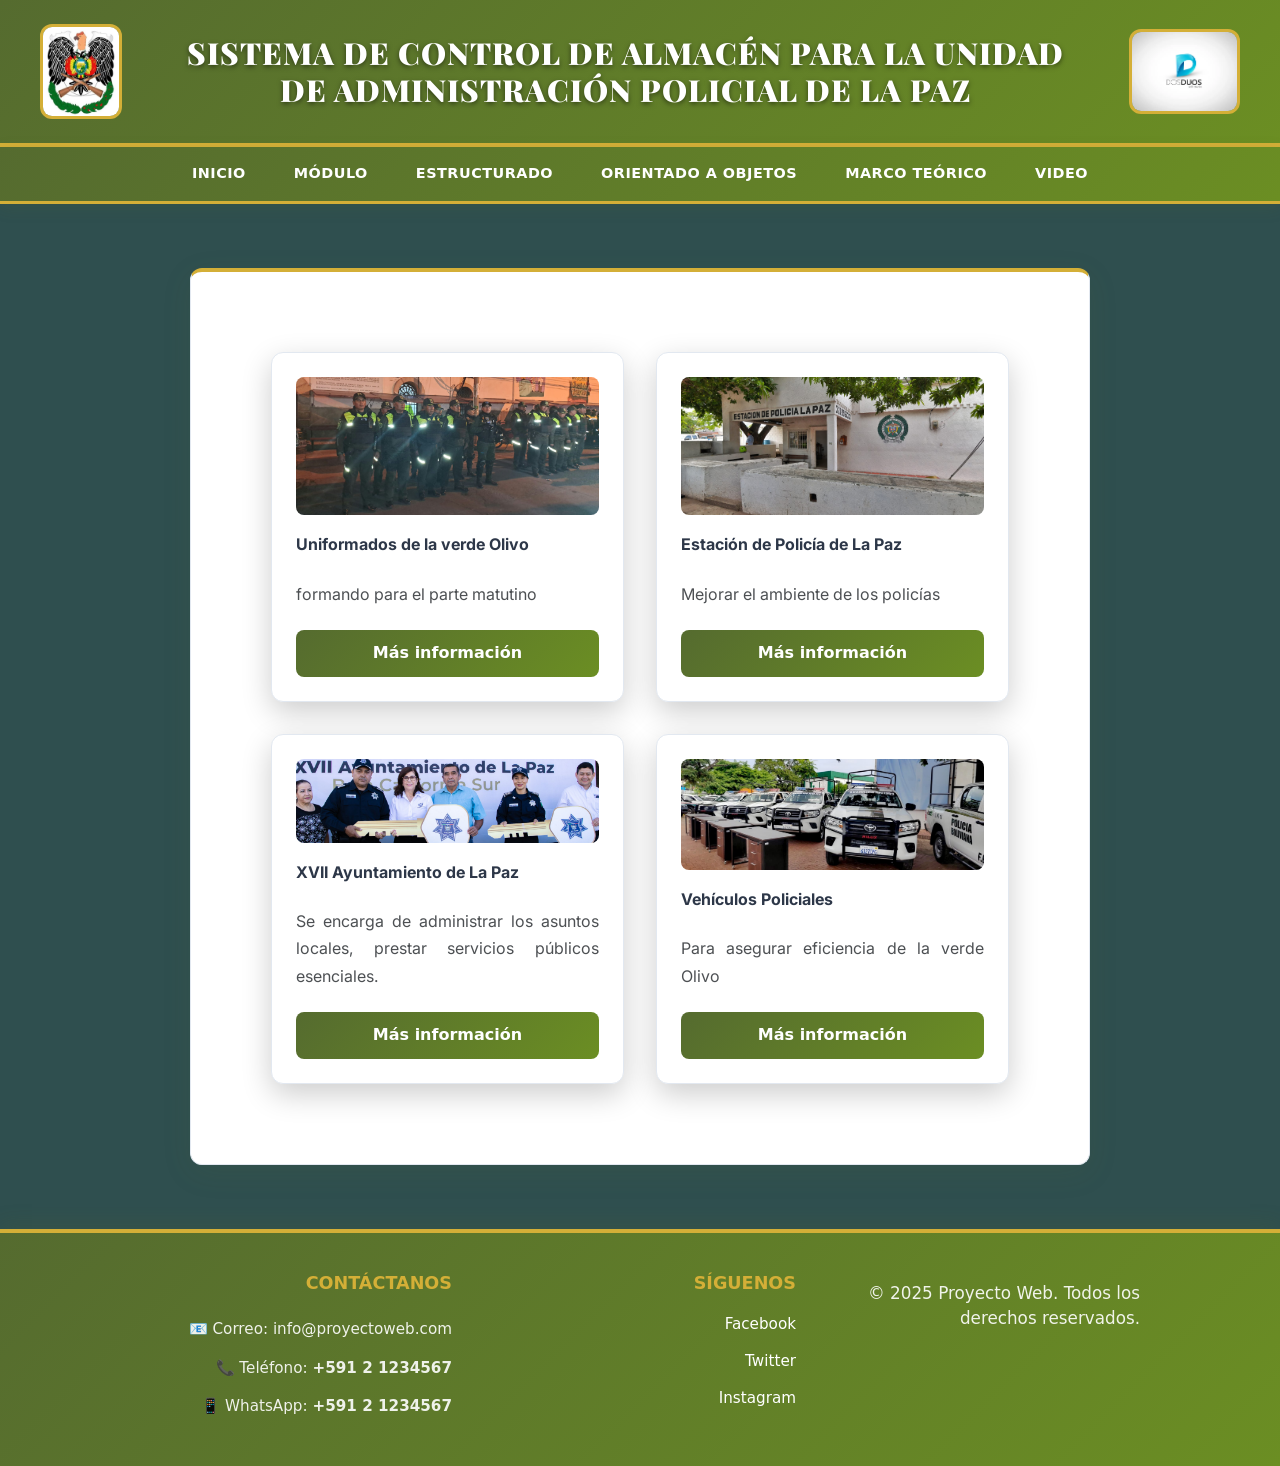
<file: index.html>
<!DOCTYPE html>
<html lang="es">
<head>
  <meta charset="UTF-8">
  <title>Proyecto Web</title>
  <link rel="stylesheet" href="style.css">
  <link href="https://cdn.jsdelivr.net/npm/bootstrap@5.3.2/dist/css/bootstrap.min.css" rel="stylesheet">
  <script src="https://cdn.jsdelivr.net/npm/bootstrap@5.3.2/dist/js/bootstrap.bundle.min.js"></script>
  <style>
    /* 🔸 Fondo oscuro al ampliar el logo */
    .overlay {
      position: fixed;
      top: 0;
      left: 0;
      width: 100%;
      height: 100%;
      background: rgba(0, 0, 0, 0.7);
      display: flex;
      justify-content: center;
      align-items: center;
      z-index: 9999;
      visibility: hidden;
      opacity: 0;
      transition: opacity 0.3s ease, visibility 0.3s ease;
    }

    .overlay.active {
      visibility: visible;
      opacity: 1;
    }

    .overlay img {
      max-width: 60%;
      max-height: 80%;
      border-radius: 15px;
      box-shadow: 0 0 20px rgba(255, 255, 255, 0.8);
      transition: transform 0.3s ease;
    }

    .overlay img:hover {
      transform: scale(1.05);
    }

    .close-btn {
      position: absolute;
      top: 20px;
      right: 40px;
      font-size: 2rem;
      color: white;
      cursor: pointer;
    }
    /* NUEVO ESTILO: Reducir el tamaño ampliado del logo de la empresa */
#empresaLogoOverlay img {
    max-width: 40%; /* Reducido al 40% del ancho de la pantalla (antes 60%) */
}

/* Opcional: Si quieres que el logo de la policía sea un poco más grande */
#logoOverlay img {
    max-width: 70%; /* Le damos un poco más de tamaño al principal (opcional) */
}
  </style>
</head>
<body>
<div id="diagram-overlay"></div>
  <!--header -->
<header class="header">
    <div class="header-content-wrapper">
        <img src="img/logo.jpg" alt="Logo Policía" class="logo policia-logo" id="logo">
        
        <h1 class="titulo">SISTEMA DE CONTROL DE ALMACÉN PARA LA UNIDAD DE ADMINISTRACIÓN POLICIAL DE LA PAZ</h1>
        
        <img src="img/ejemplo.webp" alt="Logo Empresa de Software" class="logo empresa-logo" id="empresaLogo">
    </div>
</header>

  <!-- 🔹 Contenedor para mostrar logo ampliado -->
  <div class="overlay" id="logoOverlay">
    <span class="close-btn" id="closeOverlay">&times;</span>
    <img src="img/logo.jpg" alt="Logo ampliado">
  </div>
  <div class="overlay" id="empresaLogoOverlay">
    <span class="close-btn" id="closeEmpresaOverlay">&times;</span>
    <img src="img/ejemplo.webp" alt="Logo de la Empresa ampliado">
  </div>
  <!--menú principal -->
  <nav class="menu">
    <ul>
      <li class="item" data-content="inicio">Inicio</li>
      <li class="item" data-content="modulo">Módulo</li>
      <li class="item">
        Estructurado
        <ul class="submenu">
          <li class="subitem" data-content="ambiental">Módulo ambiental</li>
          <li class="subitem" data-content="comportamiento">Módulo comportamiento</li>
        </ul>
      </li>
      <li class="item" data-content="oop">Orientado a objetos</li>
      <li class="item" data-content="teorico">Marco Teórico</li>
      <li class="item" data-content="video">Video</li>
    </ul>
  </nav>

  <!-- area central -->
  <div id="contenido-central">
    <div id="inicio" class="panel">
      <div class="card-container">
        <div class="card-item">
          <div class="card-img">
            <div class="pastel1"></div>
          </div>
          <div class="card-info">
            <p class="text-title">Uniformados de la verde Olivo</p>
            <p class="text-body">formando para el parte matutino</p>
            <button class="card-button" onclick="window.location.href='https://abi.bo/index.php/seguridad2/26530-el-gobierno-alista-una-redistribucion-de-los-policias-en-los-diferentes-municipios-sobre-la-base-de-un-estudio-matematico-de-analisis'">Más información</button>
          </div>
        </div>
        
        <div class="card-item">
          <div class="card-img">
            <div class="pastel2"></div>
          </div>
          <div class="card-info">
            <p class="text-title">Estación de Policía de La Paz</p>
            <p class="text-body">Mejorar el ambiente de los policías</p>
            <button class="card-button" onclick="window.location.href='https://portada.com.co/estacion-de-policia-de-la-paz-sera-remodelada/'">Más información</button>
          </div>
        </div>
        
        <div class="card-item">
          <div class="card-img">
            <div class="pastel3"></div>
          </div>
          <div class="card-info">
            <p class="text-title">XVII Ayuntamiento de La Paz</p>
            <p class="text-body">Se encarga de administrar los asuntos locales, prestar servicios públicos esenciales.</p>
            <button class="card-button" onclick="window.location.href='https://www.lapaz.gob.mx/'">Más información</button>
          </div>
        </div>
        
        <div class="card-item">
          <div class="card-img">
            <div class="pastel4"></div>
          </div>
          <div class="card-info">
            <p class="text-title">Vehículos Policiales</p>
            <p class="text-body">Para asegurar eficiencia de la verde Olivo</p>
            <button class="card-button" onclick="window.location.href='https://www.eldiario.net/portal/2023/12/24/gobernacion-entrega-camionetas-y-mobiliario-a-la-policia-boliviana/'">Más información</button>
          </div>
        </div>
      </div>
    </div>

    <div id="modulo" class="panel">
      <h2 class="text-center my-3">Módulo Principal</h2>
      <p>
        El módulo principal del sistema de control de almacén fue diseñado para gestionar de manera 
        eficiente los materiales de escritorio y limpieza de la Unidad de Administración Policial de La Paz. 
        Este módulo centraliza los procesos de ingreso, salida y distribución de materiales a las siete 
        unidades policiales dependientes, garantizando transparencia, control presupuestario y trazabilidad.
      </p>
      <p>
        Su implementación permite reducir errores humanos, eliminar la duplicidad de registros y 
        facilitar reportes automáticos sobre inventario y consumo. Además, el sistema ofrece distintos 
        niveles de acceso (administrador, jefe de almacén y usuario), asegurando un manejo ordenado y seguro.
      </p>
      <div class="text-center my-3">
        <img src="img/modulo.png" class="img-fluid rounded shadow" style="max-width:600px;">
      </div>
    </div>

    <div id="teorico" class="panel">
      <h2 class="text-center my-3">Marco Teórico del Proyecto</h2>
      <p>
        El sistema surge ante la necesidad de modernizar la gestión manual de materiales dentro de la Unidad de 
        Administración Policial de La Paz. La falta de registros digitales ocasionaba pérdidas, retrasos y 
        dificultades en el control presupuestario.
      </p>
      <p>
        El proyecto tiene como objetivo general desarrollar un sistema informático que permita administrar 
        los materiales de escritorio y limpieza de manera automatizada. El enfoque de investigación fue mixto, 
        utilizando observación, entrevistas, encuestas y análisis de datos presupuestarios.
      </p>
      <p>
        Entre los principales resultados esperados están la optimización de recursos, una distribución más 
        equitativa, generación de reportes automáticos y la mejora de la transparencia institucional. 
        El sistema se implementará inicialmente en la Unidad Central con posibilidad de expansión a otras regiones policiales.
      </p>
    </div>

    <div id="ambiental" class="panel">
      <h2 class="text-center my-3">Módulo Ambiental</h2>
      <p>
        Este módulo busca fomentar prácticas sostenibles dentro de la gestión del almacén policial, promoviendo 
        el uso responsable de materiales y la reducción de desperdicios. Se propone integrar indicadores de 
        impacto ambiental y mecanismos de reutilización de insumos cuando sea posible.
      </p>
      <div class="text-center my-3">
        <img src="img/M_Ambiental.png" class="diagram-image" class="img-fluid rounded shadow" style="max-width:600px;" alt="Imagen del módulo ambiental">
      </div>
    </div>

    <div id="comportamiento" class="panel">
      <h2 class="text-center my-3">Módulo de Comportamiento</h2>
      <p>
        Este módulo analiza el comportamiento de los usuarios del sistema y el personal encargado del almacén. 
        Busca mejorar la eficiencia mediante la capacitación y la motivación del personal, incentivando el uso 
        adecuado del sistema informático y el cumplimiento de los procedimientos establecidos.
      </p>
      <div class="text-center my-3">
        <img src="img/M_Comportamiento.png" class="diagram-image" class="img-fluid rounded shadow" style="max-width:600px;" alt="Imagen del módulo comportamiento">
      </div>
    </div>

    <div id="oop" class="panel">
      <h2 class="text-center my-3">Orientado a Objetos</h2>
      <p>
        La orientación a objetos se aplica en el desarrollo del sistema para estructurar el código en clases, 
        métodos y objetos que representan las entidades del almacén, como materiales, usuarios y reportes. 
        Este enfoque facilita la mantenibilidad, la reutilización del código y la escalabilidad del sistema.
      </p>
      <div class="text-center my-3">
        <img src="img/M_Objetos.png" class="diagram-image" class="img-fluid rounded shadow" style="max-width:600px;" alt="Imagen orientada a objetos">
      </div>
    </div>

    <div id="video" class="panel">
      <h2 class="text-center my-3">Video del Proyecto</h2>
      <div class="text-center">
        <p>Aquí se insertará el video explicativo del proyecto</p>
      </div>
    </div>
  </div>

 <footer>
    <div class="footer-content">
        <div class="contacto-info">
            <h4 class="contacto-titulo">Contáctanos</h4>
            <p>📧 Correo: <a href="mailto:info@proyectoweb.com">info@proyectoweb.com</a></p>
            <p>📞 Teléfono: <a href="tel:+59121234567" class="footer-link-action">+591 2 1234567</a></p>
          <p>📱 WhatsApp: <a href="https://wa.me/59121234567" target="_blank" class="footer-link-action">+591 2 1234567</a></p>
          </div>
        <div class="social-links">
            <h4 class="contacto-titulo">Síguenos</h4>
            <a href="URL_DE_TU_FACEBOOK" target="_blank" class="social-icon">Facebook</a>
            <a href="URL_DE_TU_TWITTER" target="_blank" class="social-icon">Twitter</a>
            <a href="URL_DE_TU_INSTAGRAM" target="_blank" class="social-icon">Instagram</a>
        </div>
        <div class="copyright-info">
            <p class="derechos">&copy; 2025 Proyecto Web. Todos los derechos reservados.</p>
        </div>
    </div>
</footer>

  <script>
document.addEventListener('DOMContentLoaded', function() {
  const items = document.querySelectorAll('.menu .item[data-content]');
  const subitems = document.querySelectorAll('.submenu .subitem');
  const panels = document.querySelectorAll('.panel');

  function inicializarPaneles() {
    panels.forEach(panel => {
      panel.style.display = 'none';
      panel.classList.remove('active');
    });
    const inicioPanel = document.getElementById('inicio');
    if (inicioPanel) {
      inicioPanel.style.display = 'block';
      inicioPanel.classList.add('active');
    }
  }

  function mostrarContenido(id) {
    panels.forEach(panel => {
      panel.style.display = 'none';
      panel.classList.remove('active');
    });
    const target = document.getElementById(id);
    if (target) {
      target.style.display = 'block';
      target.classList.add('active');
    }
  }

  inicializarPaneles();

  items.forEach(item => {
    item.addEventListener('click', (e) => {
      e.stopPropagation();
      const targetId = item.getAttribute('data-content');
      if (targetId) mostrarContenido(targetId);
    });
  });

  subitems.forEach(subitem => {
    subitem.addEventListener('click', (e) => {
      e.stopPropagation();
      const targetId = subitem.getAttribute('data-content');
      if (targetId) mostrarContenido(targetId);
    });
  });

  document.querySelectorAll('.menu .item').forEach(item => {
    item.addEventListener('mouseenter', function() {
      const submenu = this.querySelector('.submenu');
      if (submenu) {
        submenu.style.opacity = '1';
        submenu.style.visibility = 'visible';
      }
    });
    
    item.addEventListener('mouseleave', function() {
      const submenu = this.querySelector('.submenu');
      if (submenu) {
        submenu.style.opacity = '0';
        submenu.style.visibility = 'hidden';
      }
    });
  });

// 🔹 Evento para ampliar el logo de la Policía (policiaLogo)
  const policiaLogo = document.getElementById('logo'); // Logo principal
  const policiaOverlay = document.getElementById('logoOverlay');
  const closePoliciaBtn = document.getElementById('closeOverlay');

  policiaLogo.addEventListener('click', () => {
    policiaOverlay.classList.add('active');
  });

  closePoliciaBtn.addEventListener('click', () => {
    policiaOverlay.classList.remove('active');
  });

  policiaOverlay.addEventListener('click', (e) => {
    if (e.target === policiaOverlay) policiaOverlay.classList.remove('active');
  });

  // 🔹 NUEVOS Eventos para ampliar el logo de la Empresa (empresaLogo)
  const empresaLogo = document.getElementById('empresaLogo'); // Nuevo ID para el logo de la empresa
  const empresaOverlay = document.getElementById('empresaLogoOverlay');
  const closeEmpresaBtn = document.getElementById('closeEmpresaOverlay');

  // Asegura que los elementos existan antes de añadir el listener
  if (empresaLogo && empresaOverlay) { 
    empresaLogo.addEventListener('click', () => {
      empresaOverlay.classList.add('active');
    });

    closeEmpresaBtn.addEventListener('click', () => {
      empresaOverlay.classList.remove('active');
    });

    empresaOverlay.addEventListener('click', (e) => {
      if (e.target === empresaOverlay) empresaOverlay.classList.remove('active');
    });
  }
}); // Cierre del DOMContentLoaded
</script>
<script>
    const cards = document.querySelectorAll('.card-item');

    cards.forEach(card => {
        card.addEventListener('mousemove', (e) => {
            const rect = card.getBoundingClientRect();
            const x = e.clientX - rect.left;
            const y = e.clientY - rect.top;
            
            // Calcular la rotación: más cerca del centro, menos rotación.
            const midX = rect.width / 2;
            const midY = rect.height / 2;

            // Valores de rotación (puedes ajustar 5 y 10 para más o menos efecto)
            const rotationY = ((x - midX) / midX) * 5; // Rotación de 5 grados máximo en Y
            const rotationX = ((midY - y) / midY) * 10; // Rotación de 10 grados máximo en X

            // Aplicar la transformación 3D
            card.style.transform = `rotateX(${rotationX}deg) rotateY(${rotationY}deg) scale(1.03)`;
        });

        // Restablecer la transformación cuando el ratón sale
        card.addEventListener('mouseleave', () => {
            card.style.transform = `rotateX(0deg) rotateY(0deg) scale(1)`;
        });
    });
</script>
<script>
    document.addEventListener('DOMContentLoaded', function() {
        const diagramImages = document.querySelectorAll('.diagram-image');
        const overlay = document.getElementById('diagram-overlay');
        const overlayImage = document.createElement('img'); // Crear un elemento <img> para el overlay

        overlay.appendChild(overlayImage); // Añadir el <img> al overlay

        diagramImages.forEach(img => {
            // Escucha el evento de DOBLE CLIC (dblclick)
            img.addEventListener('dblclick', function() {
                // 1. Copia la fuente de la imagen original al overlay
                overlayImage.src = this.src;

                // 2. Muestra el overlay con transición
                overlay.style.display = 'flex';
                // Usamos un pequeño delay para que la transición de opacidad funcione
                setTimeout(() => {
                    overlay.style.opacity = 1;
                }, 10);
                
                // 3. Bloquea el scroll del cuerpo para que no se mueva el fondo
                document.body.style.overflow = 'hidden';
            });
        });
        
        // Función para cerrar el overlay
        function closeOverlay() {
            overlay.style.opacity = 0;
            setTimeout(() => {
                overlay.style.display = 'none';
                document.body.style.overflow = 'auto'; // Restaura el scroll
            }, 500); // Espera el tiempo de la transición CSS
        }

        // Cierra al hacer clic en cualquier parte del overlay
        overlay.addEventListener('click', closeOverlay);

        // Cierra al presionar la tecla ESC
        document.addEventListener('keydown', function(e) {
            if (e.key === 'Escape' && overlay.style.display === 'flex') {
                closeOverlay();
            }
        });
    });
</script>
</body>
</html>
</file>
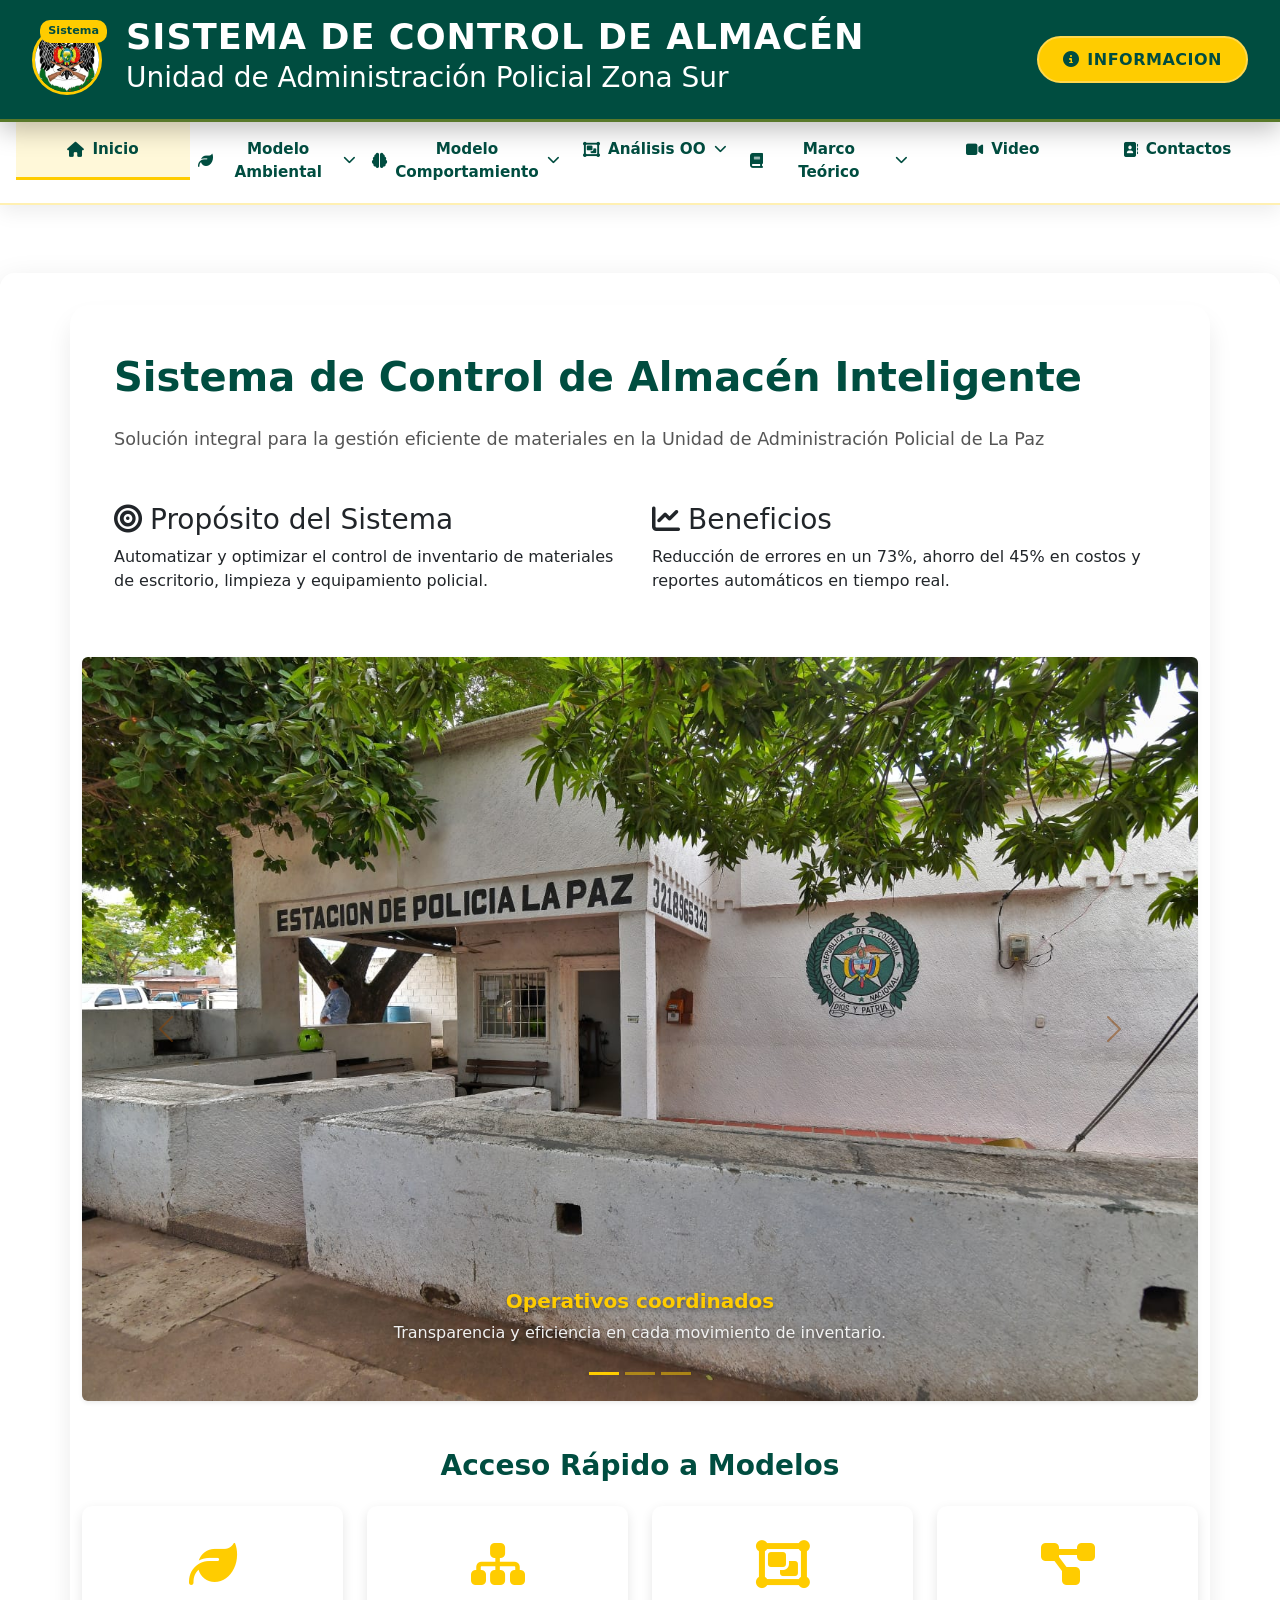
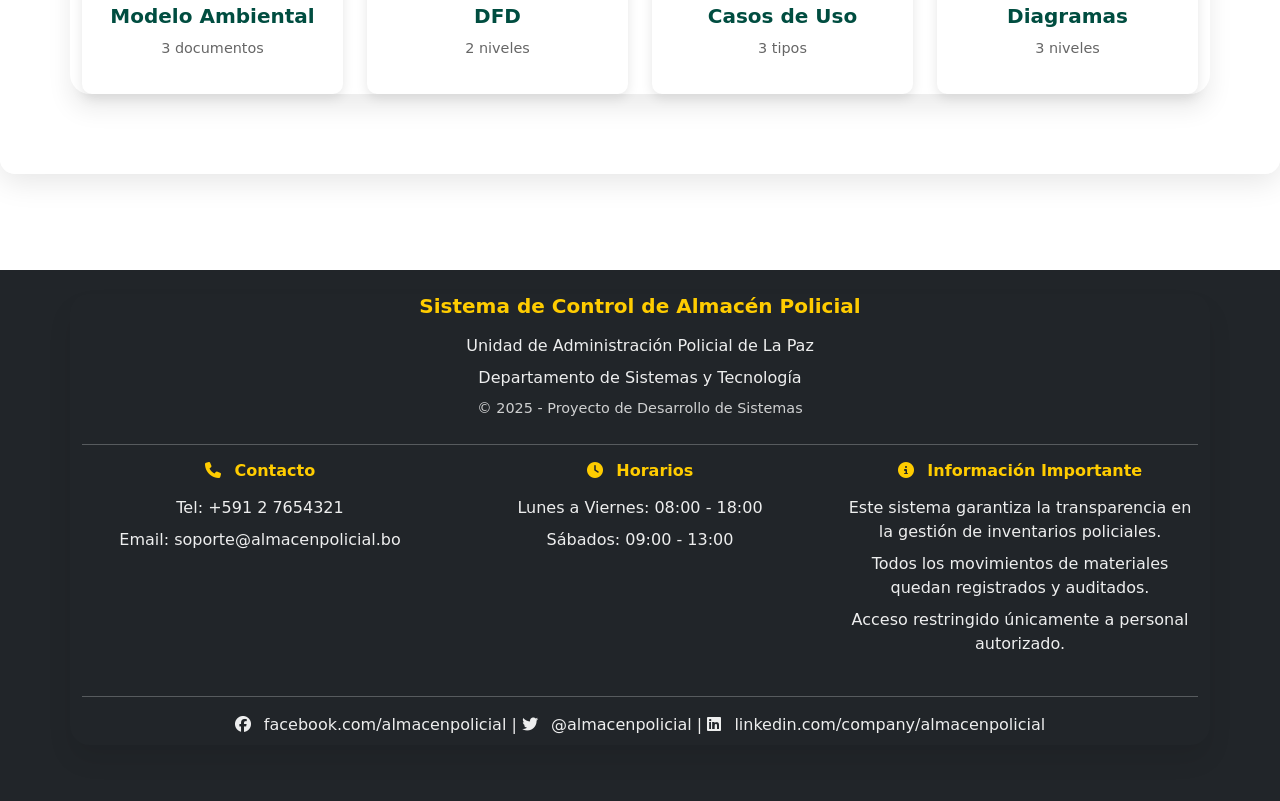
<file: proyecto/index.html>
<!DOCTYPE html>
<html lang="es">
<head>
    <meta charset="UTF-8">
    <meta name="viewport" content="width=device-width, initial-scale=1.0">
    <title>Sistema de Control de Almacén Policial Zona Sur</title>
    <link rel="stylesheet" href="https://cdn.jsdelivr.net/npm/bootstrap@5.3.2/dist/css/bootstrap.min.css">
    <link rel="stylesheet" href="https://cdnjs.cloudflare.com/ajax/libs/font-awesome/6.4.0/css/all.min.css">
    <link rel="stylesheet" href="style.css">
    <link rel="stylesheet" href="https://cdn.jsdelivr.net/npm/bootstrap@5.3.2/dist/css/bootstrap.min.css">

    <style>
        /* Los tooltips ahora se muestran al costado - estilos en style.css */
    </style>
</head>
<body>

    <!-- HEADER -->
    <header class="header">
        <div class="logo-container" id="logo">
            <img src="img/logo.jpg" alt="Logo UAPP La Paz" class="logo">
            <span class="logo-badge">Sistema</span>
        </div>
        
        <div class="header-content">
            <h1 class="titulo">SISTEMA DE CONTROL DE ALMACÉN</h1>
            <h3>Unidad de Administración Policial Zona Sur<h3>
        </div>
        
        <button class="cta-header" onclick="mostrarContacto()">
            <i class="fas fa-info-circle me-2"></i>Informacion
        </button>
    </header>
    

    <!-- MENÚ PRINCIPAL -->
    <nav class="menu">
        <div class="menu-container">
            <ul class="menu-list">
                <!-- INICIO -->
                <li class="menu-item" data-content="inicio">
                    <a href="#" class="menu-link">
                        <i class="fas fa-home me-2"></i>Inicio
                    </a>
                    <div class="tooltip-arriba">
                        <strong>PÁGINA DE INICIO</strong>
                         vista general completa del sistema
                    </div>
                </li>

                <!-- MODELO AMBIENTAL -->
                <li class="menu-item has-submenu">
                    <a href="#" class="menu-link">
                        <i class="fas fa-leaf me-2"></i>Modelo Ambiental
                        <i class="fas fa-chevron-down submenu-arrow ms-2"></i>
                    </a>
                    <div class="tooltip-arriba">
                        <strong>MODELO AMBIENTAL</strong>
                         muestra cómo el sistema interactúa con su entorno externo
                    </div>
                    <ul class="submenu">
                        <li><a href="#" data-content="ambiental-proposito">Declaración de Propósito</a></li>
                        <li><a href="#" data-content="ambiental-contexto">Diagrama de Contexto</a></li>
                        <li><a href="#" data-content="ambiental-acontecimientos">Lista de Acontecimientos</a></li>
                    </ul>
                </li>

                <!-- MODELO COMPORTAMIENTO -->
                <li class="menu-item has-submenu">
                    <a href="#" class="menu-link">
                        <i class="fas fa-brain me-2"></i>Modelo Comportamiento
                        <i class="fas fa-chevron-down submenu-arrow ms-2"></i>
                    </a>
                    <div class="tooltip-arriba">
                        <strong>MODELO DE COMPORTAMIENTO</strong>
                         cómo fluye la información dentro del sistema
                    </div>
                    <ul class="submenu">
                        <li><a href="#" data-content="comportamiento-dfd1">DFD Nivel 1</a></li>
                        <li><a href="#" data-content="comportamiento-dfd2">DFD Nivel 2</a></li>
                    </ul>
                </li>

                <!-- ANÁLISIS OO -->
                <li class="menu-item has-submenu">
                    <a href="#" class="menu-link">
                        <i class="fas fa-object-group me-2"></i>Análisis OO
                        <i class="fas fa-chevron-down submenu-arrow ms-2"></i>
                    </a>
                    <div class="tooltip-arriba">
                        <strong>ANÁLISIS ORIENTADO A OBJETOS</strong>
                        muestra el sistema desde la perspectiva de objetos y sus interacciones
                    </div>
                    <ul class="submenu">
                        <li><a href="#" data-content="oo-casos-negocio">Casos de Uso - Negocio</a></li>
                        <li><a href="#" data-content="oo-casos-sistema">Casos de Uso - Sistema</a></li>
                        <li><a href="#" data-content="oo-casos-texto">Casos de Uso - Texto</a></li>
                        <li><a href="#" data-content="oo-diagrama-clases">Diagrama de Clases</a></li>
                    </ul>
                </li>

                <!-- MARCO TEÓRICO -->
                <li class="menu-item has-submenu">
                    <a href="#" class="menu-link">
                        <i class="fas fa-book me-2"></i>Marco Teórico
                        <i class="fas fa-chevron-down submenu-arrow ms-2"></i>
                    </a>
                    <div class="tooltip-arriba">
                        <strong>MARCO TEÓRICO</strong>
                         contiene toda la documentación escrita del proyecto.
                    </div>
                    <ul class="submenu">
                        <li><a href="#" data-content="teorico-introduccion">Introducción</a></li>
                        <li><a href="#" data-content="teorico-antecedentes">Antecedentes</a></li>
                        <li><a href="#" data-content="teorico-problema">Formulación del Problema</a></li>
                        <li><a href="#" data-content="teorico-arbol">Arbol de problemas</a></li>
                        <li><a href="#" data-content="teorico-justificacion">Justificación y Alcances</a></li>
                        <li><a href="#" data-content="teorico-proposito">Proposito de Estudio</a></li>
                        <li><a href="#" data-content="teorico-planificacion">Planificación de Actividades</a></li>
                    </ul>
                </li>

                <!-- VIDEO -->
                <li class="menu-item" data-content="video">
                    <a href="#" class="menu-link">
                        <i class="fas fa-video me-2"></i>Video
                    </a>
                    <div class="tooltip-arriba">
                        <strong>VIDEO DEMOSTRATIVO</strong>
                        video muestra el sistema funcionando
                    </div>
                </li>

                <!-- CONTACTOS -->
                <li class="menu-item" data-content="contactos">
                    <a href="#" class="menu-link">
                        <i class="fas fa-address-book me-2"></i>Contactos
                    </a>
                    <div class="tooltip-arriba">
                        <strong>CONTACTOS</strong>
                         más información
                </li>
            </ul>
        </div>
    </nav>

    <!-- BOTÓN MENÚ MÓVIL -->
    <button class="mobile-menu-btn" id="mobileMenuBtn">
        <i class="fas fa-bars"></i>
    </button>
 <!-- CONTENIDO PRINCIPAL -->
    <main id="contenido-principal">
        
        <!-- ============ PÁGINA DE INICIO ============ -->
        <section id="inicio" class="contenido-pagina active">
            <div class="container">
                <div class="hero-section">
                    <h1 class="hero-title">Sistema de Control de Almacén Inteligente</h1>
                    <p class="hero-subtitle">
                        Solución integral para la gestión eficiente de materiales en la Unidad de Administración Policial de La Paz
                    </p>
                    
                    <div class="row mt-5">
                        <div class="col-md-6">
                            <div class="info-card">
                                <h3><i class="fas fa-bullseye me-2"></i>Propósito del Sistema</h3>
                                <p>Automatizar y optimizar el control de inventario de materiales de escritorio, limpieza y equipamiento policial.</p>
                            </div>
                        </div>
                        <div class="col-md-6">
                            <div class="info-card">
                                <h3><i class="fas fa-chart-line me-2"></i>Beneficios</h3>
                                <p>Reducción de errores en un 73%, ahorro del 45% en costos y reportes automáticos en tiempo real.</p>
                            </div>
                        </div>
                    </div>
                </div>

                <!-- Carrusel  -->
<div id="carouselExampleCaptions" class="carousel slide mb-5" data-bs-ride="carousel" data-bs-interval="4000">
  <!-- Indicadores -->
  <div class="carousel-indicators">
    <button type="button" data-bs-target="#carouselExampleCaptions" data-bs-slide-to="0" 
            class="active" aria-current="true" aria-label="Slide 1"></button>
    <button type="button" data-bs-target="#carouselExampleCaptions" data-bs-slide-to="1" 
            aria-label="Slide 2"></button>
    <button type="button" data-bs-target="#carouselExampleCaptions" data-bs-slide-to="2" 
            aria-label="Slide 3"></button>
  </div>

  <!-- Slides -->
  <div class="carousel-inner rounded shadow-sm">
    <div class="carousel-item active">
      <img src="img/imagen2.jpeg" class="d-block w-100" alt="Patrulla policial en operativo">
      <div class="carousel-caption d-none d-md-block">
        <h5>Operativos coordinados</h5>
        <p>Transparencia y eficiencia en cada movimiento de inventario.</p>
      </div>
    </div>
    <div class="carousel-item">
      <img src="img/imagen3.jpg" class="d-block w-100" alt="Uniforme verde coca">
      <div class="carousel-caption d-none d-md-block">
        <h5>Identidad institucional</h5>
        <p>Estándares y control con enfoque profesional.</p>
      </div>
    </div>
    <div class="carousel-item">
      <img src="img/imagen4.jpg" class="d-block w-100" alt="Distribución de materiales">
      <div class="carousel-caption d-none d-md-block">
        <h5>Gestión efectiva</h5>
        <p>Trazabilidad completa de entradas y salidas.</p>
      </div>
    </div>
  </div>

  <!-- Controles -->
  <button class="carousel-control-prev" type="button" data-bs-target="#carouselExampleCaptions" data-bs-slide="prev">
    <span class="carousel-control-prev-icon" aria-hidden="true"></span>
    <span class="visually-hidden">Anterior</span>
  </button>
  <button class="carousel-control-next" type="button" data-bs-target="#carouselExampleCaptions" data-bs-slide="next">
    <span class="carousel-control-next-icon" aria-hidden="true"></span>
    <span class="visually-hidden">Siguiente</span>
  </button>
</div>

                <!-- MENÚ RÁPIDO DE MODELOS -->
                <div class="modelos-rapidos mt-5">
                    <h3 class="text-center mb-4">Acceso Rápido a Modelos</h3>
                    <div class="row">
                        <div class="col-md-3">
                            <div class="modelo-card" onclick="mostrarPagina('ambiental-proposito')">
                                <i class="fas fa-leaf modelo-icon"></i>
                                <h5>Modelo Ambiental</h5>
                                <small>3 documentos</small>
                            </div>
                        </div>
                        <div class="col-md-3">
                            <div class="modelo-card" onclick="mostrarPagina('comportamiento-dfd1')">
                                <i class="fas fa-sitemap modelo-icon"></i>
                                <h5>DFD</h5>
                                <small>2 niveles</small>
                            </div>
                        </div>
                        <div class="col-md-3">
                            <div class="modelo-card" onclick="mostrarPagina('oo-casos-negocio')">
                                <i class="fas fa-object-group modelo-icon"></i>
                                <h5>Casos de Uso</h5>
                                <small>3 tipos</small>
                            </div>
                        </div>
                        <div class="col-md-3">
                            <div class="modelo-card" onclick="mostrarPagina('estructurado-nivel0')">
                                <i class="fas fa-project-diagram modelo-icon"></i>
                                <h5>Diagramas</h5>
                                <small>3 niveles</small>
                            </div>
                        </div>
                    </div>
                </div>
            </div>
        </section>


        <!-- ============ MODELO AMBIENTAL ============ -->
        
        <!-- Declaración de Propósito -->
        <section id="ambiental-proposito" class="contenido-pagina">
            <div class="container">
                <div class="modelo-header">
                    <h2 class="modelo-title">
                        <i class="fas fa-leaf me-2"></i>Modelo Ambiental - Declaración de Propósito
                    </h2>
                    <p class="modelo-subtitle">Documento que establece los objetivos del sistema desde la perspectiva ambiental</p>
                </div>
                
                <div class="modelo-content">
                    <div class="row">
                        <div class="col-md-8">
                            <!-- PLANTILLA PARA IMAGEN -->
            
                                <div class="">
                                   Se pide desarrollar un sistema de control de almacén policial donde los usuarios como policías y/o relacionados tengan el registro del uso del inventario policial, con responsables a cargo donde se reparta y controle este, con informes sobre el monitoreo sobre los objetos de uso policial.
                                </div>
                            </div>
                        </div>
        
                    </div>
                </div>
            </div>
        </section>

        <!-- Diagrama de Contexto -->
        <section id="ambiental-contexto" class="contenido-pagina">
            <div class="container">
                <div class="modelo-header">
                    <h2 class="modelo-title">
                        <i class="fas fa-leaf me-2"></i>Modelo Ambiental - Diagrama de Contexto
                    </h2>
                    <p class="modelo-subtitle">Representación de las interacciones del sistema con su entorno</p>
                </div>
                
                <div class="modelo-content">
                    <div class="row">
                        <div class="col-md-8">
                            <div class="imagen-container">
                                <img src="img/M_Ambiental.png" 
                                     alt="Diagrama de Contexto - Modelo Ambiental" 
                                     class="img-fluid modelo-imagen">
                                <div class="imagen-caption">
                                    Figura 2: Diagrama de Contexto del Sistema Ambiental
                                </div>
                            </div>
                        </div>
                        <div class="col-md-4">
                            <div class="descripcion-box">
                                <h5>Descripción:</h5>
                                <p>Diagrama que muestra las entidades externas y los flujos de datos entre el sistema y su entorno ambiental.</p>
                                
                            
                            </div>
                        </div>
                    </div>
                </div>
            </div>
        </section>

 <!-- Lista de Acontecimientos -->
<section id="ambiental-acontecimientos" class="contenido-pagina">
    <div class="container">
        <div class="modelo-header">
            <h2 class="modelo-title">
                <i class="fas fa-leaf me-2"></i> Lista de Acontecimientos
            </h2>
        </div>
        
        <div class="modelo-content">
            <div class="row">
                <!-- Columna izquierda con listado -->
                <div class="col-md-8">
                    <ul class="lista-acontecimientos">
                        <li>Registrar datos para solicitar materiales al usuario</li>
                        <li>Registrar datos para consultar materiales al usuario y Jefe Adm</li>
                        <li>Registrar datos para comprar materiales del Proveedor</li>
                        <li>Registrar datos para repartir materiales por Jefe de Adm</li>
                        <li>Registrar datos del inventario por Jefe de Adm</li>
                        <li>Registrar datos para la baja de materiales del Jefe de Adm</li>
                        <li>Emitir reportes</li>
                    </ul>
                    
                    <div class="imagen-caption">
                        Lista de Eventos del Sistema Ambiental
                    </div>
                </div>

                <!-- Columna derecha con descripción -->
                <div class="col-md-4">
                    <div class="descripcion-box">
                        <h5>Descripción:</h5>
                        <p>Listado de eventos externos que desencadenan procesos dentro del sistema de gestión ambiental.</p>
                    
                    
                    </div>
                </div>
            </div>
        </div>
    </div>
</section>


        <!-- ============ MODELO COMPORTAMIENTO ============ -->
        
        <!-- DFD Nivel 1 -->
        <section id="comportamiento-dfd1" class="contenido-pagina">
            <div class="container">
                <div class="modelo-header">
                    <h2 class="modelo-title">
                        <i class="fas fa-sitemap me-2"></i>Diagrama Nivel 0
                    </h2>
                    <p class="modelo-subtitle">Diagrama de Flujo de Datos nivel principal del sistema</p>
                </div>
                
                <div class="modelo-content">
                    <div class="row">
                        <div class="col-md-9">
                            <div class="imagen-container">
                                <img src="img/M_Comportamiento.png" 
                                     alt="DFD Nivel 1 - Diagrama Principal" 
                                     class="img-fluid modelo-imagen">
                                <div class="imagen-caption">
                                    Figura 4: Diagrama de Flujo de Datos - Nivel 1
                                </div>
                            </div>
                        </div>
                        <div class="col-md-3">
                            <div class="descripcion-box">
                                <h5>Nivel 1 - Principal</h5>
                                <p>Diagrama que muestra los procesos principales del sistema de control de almacén.</p>
                                
                                <div class="info-box">
                                    <small><i class="fas fa-info-circle me-1"></i> Tamaño recomendado: 1000x600px</small>
                                </div>
                            </div>
                        </div>
                    </div>
                </div>
            </div>
        </section>

        <!-- DFD Nivel 2 -->
        <section id="comportamiento-dfd2" class="contenido-pagina">
            <div class="container">
                <div class="modelo-header">
                    <h2 class="modelo-title">
                        <i class="fas fa-sitemap me-2"></i>DFD Nivel 2 - Procesos Detallados
                    </h2>
                    <p class="modelo-subtitle">Diagrama de Flujo de Datos con procesos expandidos</p>
                </div>
                
                <div class="modelo-content">
                    <div class="row">
                        <div class="col-md-9">
                            <div class="imagen-container">
                                <img src="img/nivel2.jpg" 
                                     alt="DFD Nivel 2 - Procesos Detallados" 
                                     class="img-fluid modelo-imagen">
                                <div class="imagen-caption">
                                    Figura 5: Diagrama de Flujo de Datos - Nivel 2
                                </div>
                            </div>
                        </div>
                        <div class="col-md-3">
                            <div class="descripcion-box">
                                <h5>Nivel 2 - Detallado</h5>
                                <p>Expansión de los procesos principales mostrando subprocesos y flujos internos.</p>
                                
                                <div class="info-box">
                                    <small><i class="fas fa-info-circle me-1"></i> Tamaño recomendado: 1200x800px</small>
                                </div>
                            </div>
                        </div>
                    </div>
                </div>
            </div>
        </section>

        <!-- ============ ANÁLISIS ORIENTADO A OBJETOS ============ -->
        
        <!-- Casos de Uso - Negocio -->
        <section id="oo-casos-negocio" class="contenido-pagina">
            <div class="container">
                <div class="modelo-header">
                    <h2 class="modelo-title">
                        <i class="fas fa-briefcase me-2"></i>Diagrama de Casos de Uso de Negocio
                    </h2>
                </div>
                
                <div class="modelo-content">
                    <div class="row">
                        <div class="col-md-9">
                            <div class="imagen-container">
                                <img src="img/Negocio.jpg" 
                                     alt="Casos de Uso - Nivel Negocio" 
                                     class="img-fluid modelo-imagen">
                                <div class="imagen-caption">
                                    Diagrama de Casos de Uso de Negocio
                                </div>
                            </div>
                        </div>
                        <div class="col-md-3">
                            <div class="descripcion-box">
                                <h5>Descripción:</h5>
                                <p>Casos de uso que representan los procesos de negocio del sistema de almacén.</p>
                            
                            </div>
                        </div>
                    </div>
                </div>
            </div>
        </section>

        <!-- Casos de Uso - Sistema -->
        <section id="oo-casos-sistema" class="contenido-pagina">
            <div class="container">
                <div class="modelo-header">
                    <h2 class="modelo-title">
                        <i class="fas fa-desktop me-2"></i>Casos de Uso - Nivel Sistema
                    </h2>
                    <p class="modelo-subtitle">Diagrama de casos de uso desde la perspectiva del sistema</p>
                </div>
                
                <div class="modelo-content">
                    <div class="row">
                        <div class="col-md-9">
                            <div class="imagen-container">
                                <img src="img/csistema.png" 
                                     alt="Casos de Uso - Nivel Sistema" 
                                     class="img-fluid modelo-imagen">
                                <div class="imagen-caption">
                                    Diagrama de Casos de Uso - Nivel Sistema
                                </div>
                            </div>
                        </div>
                        <div class="col-md-3">
                            <div class="descripcion-box">
                                <h5>Sistema</h5>
                                <p>Casos de uso que representan las funcionalidades específicas del sistema informático.</p>
                                
                            </div>
                        </div>
                    </div>
                </div>
            </div>
        </section>

        <!-- Casos de Uso - Texto -->
        <section id="oo-casos-texto" class="contenido-pagina">
            <div class="container">
                <div class="modelo-header">
                    <h2 class="modelo-title">
                        <i class="fas fa-file-alt me-2"></i> Diagrama de casos de uso de tipo texto y extendido
                    </h2>
                    <p class="modelo-subtitle">Descripción detallada de cada caso de uso en formato texto</p>
                </div>
                
                <div class="modelo-content">
                    <div class="row">
                        <div class="col-md-9">
                            <div class="imagen-container">
                                <img src="img/texto1.png" 
                                     alt="Casos de Uso - Descripción Textual" 
                                     class="img-fluid modelo-imagen">
                                      <img src="img/texto2.png" 
                                     alt="Casos de Uso - Descripción Textual" 
                                     class="img-fluid modelo-imagen">
                                      <img src="img/texto3.png" 
                                     alt="Casos de Uso - Descripción Textual" 
                                     class="img-fluid modelo-imagen">
                                      <img src="img/texto4.png" 
                                     alt="Casos de Uso - Descripción Textual" 
                                     class="img-fluid modelo-imagen">
                                <div class="imagen-caption">
                                    Descripción Textual de Casos de Uso
                                </div>
                            </div>
                        </div>
                        <div class="col-md-3">
                            <div class="descripcion-box">
                                <h5>Formato Textual</h5>
                                <p>Descripción detallada de actores, precondiciones, flujo principal y alternativo de cada caso de uso.</p>
                                
                            </div>
                        </div>
                    </div>
                </div>
            </div>
        </section>

        <!-- Diagrama de Clases -->
        <section id="oo-diagrama-clases" class="contenido-pagina">
            <div class="container">
                <div class="modelo-header">
                    <h2 class="modelo-title">
                        <i class="fas fa-object-group me-2"></i>Diagrama de Clases
                    </h2>
                    <p class="modelo-subtitle">Estructura de clases del sistema orientado a objetos</p>
                </div>
                
                <div class="modelo-content">
                    <div class="row">
                        <div class="col-md-9">
                            <div class="imagen-container">
                                <img src="img/DClases.png" 
                                     alt="Diagrama de Clases" 
                                     class="img-fluid modelo-imagen">
                                <div class="imagen-caption">
                                     Diagrama de Clases del Sistema
                                </div>
                            </div>
                        </div>
                        <div class="col-md-3">
                            <div class="descripcion-box">
                                <h5>Clases del Sistema</h5>
                                <p>Representación de las clases, atributos, métodos y relaciones del sistema.</p>
                                
                            </div>
                        </div>
                    </div>
                </div>
            </div>
        </section>

       
        <!-- ============ MARCO TEÓRICO ============ -->
        
        <!-- Introducción -->
        <section id="teorico-introduccion" class="contenido-pagina">
            <div class="container">
                <div class="modelo-header">
                    <h2 class="modelo-title">
                        <i class="fas fa-book me-2"></i>Introducción
                    </h2>
                </div>
                
                <div class="modelo-content">
                    <div class="row">
                        <div class="col-md-12">
                            <div class="descripcion-box">
                                <p>En las instituciones públicas, el control eficiente de los recursos materiales es fundamental para garantizar la transparencia y la operatividad de las diferentes áreas administrativas. En las unidades policiales de La Paz, Bolivia, la gestión manual de inventarios particularmente de materiales de escritorio y limpieza ha generado inconvenientes en el registro, distribución y control presupuestario.
                                Con el fin de optimizar estos procesos, se propone el desarrollo e implementación de un sistema informático de control de almacén que permita administrar los materiales de escritorio y limpieza de manera automatizada. Este sistema servirá al jefe de administración para gestionar el abastecimiento de siete unidades policiales dependientes de la unidad central, mejorando la eficiencia, la transparencia y la rendición de cuentas..</p>
                            </div>
                        </div>
                    </div>
                </div>
            </div>
        </section>

        <!-- Antecedentes -->
        <section id="teorico-antecedentes" class="contenido-pagina">
            <div class="container">
                <div class="modelo-header">
                    <h2 class="modelo-title">
                        <i class="fas fa-book me-2"></i>Antecedentes
                    </h2>
                
                <div class="modelo-content">
                    <div class="row">
                        <div class="col-md-12">
                            <div class="descripcion-box">
                                <p>Actualmente, la gestión de materiales en la Unidad de Administración Policial de La Paz se realiza mediante registros manuales y planillas dispersas. Esto dificulta el control preciso de las existencias, ocasiona pérdidas o sobreacumulación de insumos y retrasa los procesos de reposición.
                                En el contexto nacional, otras instituciones del sector público han migrado a sistemas digitales para la administración de inventarios, logrando mejores resultados en transparencia y eficiencia. Sin embargo, las unidades policiales aún carecen de una herramienta informática adaptada a sus necesidades específicas, especialmente para manejar materiales de escritorio y limpieza, cuya demanda es constante y diversa.
                            </p>
                                
                            </div>
                        </div>
                    </div>
                </div>
            </div>
        </section>

        <!-- Formulación del Problema -->
        <section id="teorico-problema" class="contenido-pagina">
            <div class="container">
                <div class="modelo-header">
                    <h2 class="modelo-title">
                        <i class="fas fa-book me-2"></i> Formulación del Problema
                    </h2>
                </div>
                
                <div class="modelo-content">
                    <div class="row">
                        <div class="col-md-12">
                            <div class="descripcion-box">
                                <p>La Unidad de Administración Policial de La Paz enfrenta dificultades para controlar y distribuir de manera eficiente los materiales de escritorio y limpieza destinados a siete unidades policiales dependientes.
                                                        Entre los principales problemas se destacan:
                                                        Falta de un registro actualizado de entradas y salidas de materiales.


                                                        Distribución ineficiente de insumos a las unidades dependientes.


                                                        Dificultad para planificar el presupuesto y realizar auditorías.


                                                        Duplicidad de registros y errores humanos en los inventarios.


                                                        Por lo tanto, se requiere un sistema informático integral que permita un control en tiempo real de los materiales de escritorio y limpieza, garantizando una administración transparente y ordenada.
                                                        </p>
                                
                            </div>
                        </div>
                    </div>
                </div>
            </div>
        </section>

        <!-- arbol del problema -->
        <section id="teorico-arbol" class="contenido-pagina">
            <div class="container">
                <div class="modelo-header">
                    <h2 class="modelo-title">
                        <i class="fas fa-book me-2"></i>Arbol de problemas
                    </h2>
                
                <div class="modelo-content">
                    <div class="row">
                        <div class="col-md-12">
                            <div class="descripcion-box">
                                <p>Problema central:
                                    Deficiente control del material de escritorio y limpieza en la Unidad de Administración Policial de La Paz.
                                    Causas:
                                    Registros manuales y poco confiables.


                                    Falta de un sistema unificado de control de almacén.


                                    Procesos administrativos lentos y sin trazabilidad.


                                    Ausencia de reportes automáticos y control presupuestario.


                                    Efectos:
                                    Pérdida de materiales.


                                    Retrasos en la entrega de insumos.


                                    Incremento de costos y desorden presupuestario.


                                    Ineficiencia administrativa general.


                                                                    </p>
                                
                            </div>
                        </div>
                    </div>
                </div>
            </div>
        </section>

        <!-- Justificación -->
        <section id="teorico-justificacion" class="contenido-pagina">
            <div class="container">
                <div class="modelo-header">
                    <h2 class="modelo-title">
                        <i class="fas fa-book me-2"></i>Justificación y Alcances
                    </h2>
                </div>
                
                <div class="modelo-content">
                    <div class="row">
                        <div class="col-md-12">
                            <div class="descripcion-box">
                                <p> <strong>Justificación:</strong>
                                    El sistema permitirá automatizar el registro y control de materiales de escritorio y limpieza, reducir pérdidas, evitar duplicidad de pedidos y facilitar la elaboración de reportes. Además, contribuirá a una administración más eficiente, moderna y transparente dentro de la estructura policial, acorde con los procesos de transformación digital del Estado.
                                    <br><br>
                                    <strong>Alcances:</strong>
                                    Control total del inventario de materiales de escritorio y limpieza.


                                    Gestión de entradas, salidas, existencias y distribución a las siete unidades.


                                    Módulo de control presupuestario por tipo de material y unidad policial.


                                    Reportes automáticos y trazabilidad de movimientos.


                                    Accesos diferenciados (administrador, jefe de almacén, usuario).


                                    Implementación inicial en la Unidad Central, con posibilidad de expansión a otras regiones policiales.
                                    </p>
                                
                            </div>
                        </div>
                    </div>
                </div>
            </div>
        </section>


        <!-- Planificación -->
        <section id="teorico-proposito" class="contenido-pagina">
            <div class="container">
                <div class="modelo-header">
                    <h2 class="modelo-title">
                        <i class="fas fa-book me-2"></i>Proposito de Estudio
                    </h2>
            
                </div>
                
                <div class="modelo-content">
                    <div class="row">
                        <div class="col-md-12">
                            <div class="descripcion-box">
                                <p>Objetivo General
                                        Desarrollar un sistema de control de almacén que permita gestionar de manera eficiente los materiales de escritorio y limpieza de la Unidad de Administración Policial de La Paz, optimizando la distribución de recursos hacia las siete unidades dependientes.




                                        Objetivos Específicos
                                        Analizar los procesos actuales de gestión de materiales de escritorio y limpieza.


                                        Identificar los requerimientos funcionales y técnicos del nuevo sistema.


                                        Diseñar la base de datos y la interfaz del sistema que integre ambos tipos de materiales.


                                        Desarrollar el sistema informático y validar su funcionamiento.


                                        Capacitar al personal en el uso del sistema.


                                        Evaluar los resultados en términos de eficiencia y control presupuestario.
                                        </p>
                            
                            </div>
                        </div>
                    </div>
                </div>
            </div>
        </section>
                <!-- proposito de estudio -->
<section id="teorico-planificacion" class="contenido-pagina">
    <div class="container">
        <div class="modelo-header">
            <h2 class="modelo-title">
                <i class="fas fa-book me-2"></i> Planificación de Actividades
            </h2>
        </div>

        <div class="modelo-content">
            <div class="row">
                <div class="col-md-12">
                    <div class="descripcion-box">
                        <img src="img/pla1.jpg" alt="Descripción de la imagen">
                        <p></p>
                    </div>
                </div>
            </div>
        </div>
    </div>
</section>

        <!-- ============ VIDEO ============ -->
<!-- Video Demostrativo -->
<section id="video" class="contenido-pagina">
    <div class="container">
        <div class="modelo-header">
            <h2 class="modelo-title">
                <i class="fas fa-video me-2"></i> Video Demostrativo
            </h2>
        </div>
        
        <div class="modelo-content">
            <div class="row justify-content-center">
                
                <!-- Primer video -->
                <div class="col-12 mb-5">
                    <h3 class="video-title">Diagrama de Casos de Uso de Negocio</h3>
                    <div class="video-container">
                        <div class="ratio ratio-16x9">
                            <iframe src="https://youtu.be/MdvWbBukhZk?si=RrMpLlTVwS4jV8yz"
                                    title="Tutorial Diagrama de Casos de Uso - Sistema Control de Almacén Policial"
                                    frameborder="0"
                                    allow="accelerometer; autoplay; clipboard-write; encrypted-media; gyroscope; picture-in-picture"
                                    allowfullscreen>
                            </iframe>
                        </div>
                        <div class="video-descripcion mt-3">
                            <h5>Descripción:</h5>
                            <p>Tutorial Diagrama de Casos de Uso de Negocio en Enterprise Architect - Sistema de Control de Almacén Policial.</p>
                        </div>
                    </div>
                </div>

                <!-- Segundo video -->
                <div class="col-12 mb-5">
                    <h3 class="video-title">Diagrama de Clases</h3>
                    <div class="video-container">
                        <div class="ratio ratio-16x9">
                            <iframe src="https://youtu.be/ipZjpr6ItzU"
                                    title="Segundo Video Demostrativo"
                                    frameborder="0"
                                    allow="accelerometer; autoplay; clipboard-write; encrypted-media; gyroscope; picture-in-picture"
                                    allowfullscreen>
                            </iframe>
                        </div>
                        <div class="video-descripcion mt-3">
                            <h5>Descripción:</h5>
                            <p>Tutorial Diagrama de Clases en Drawio - Sistema de Control de Almacén Policial.</p>
                        </div>
                    </div>
                </div>

            </div>
        </div>
    </div>
</section>

<!-- Contactos -->
<section id="contactos" class="contenido-pagina">
    <div class="container">
        <div class="modelo-header">
            <h2 class="modelo-title">
                <i class="fas fa-address-book me-2"></i> Contactos
            </h2>
            <p class="modelo-subtitle">
                Información de contacto y soporte del Sistema de Control de Almacén Policial
            </p>
        </div>
        
        <div class="modelo-content">
            <div class="row">
                <!-- Institución -->
                <div class="col-md-6">
                    <div class="contacto-card">
                        <h4><i class="fas fa-university me-2"></i> Institución</h4>
                        <p><strong>Unidad de Administración Policial Zona sur</strong></p>
                        <p>Departamento de Sistemas y Tecnología</p>
                        <p>Av. Principal #123, La Paz, Bolivia</p>
                    </div>
                </div>
                
                <!-- Soporte Técnico -->
                <div class="col-md-6">
                    <div class="contacto-card">
                        <h4><i class="fas fa-headset me-2"></i> Soporte Técnico</h4>
                        <p><i class="fas fa-phone me-2"></i> +591 2 7654321</p>
                        <p><i class="fas fa-envelope me-2"></i> soporte@almacenpolicial.bo</p>
                        <p><i class="fas fa-clock me-2"></i> Lunes a Viernes 8:00 - 18:00</p>
                    </div>
                </div>
            </div>
            
            <!-- Equipo de Desarrollo -->
            <div class="row mt-4">
                <div class="col-12">
                    <div class="contacto-card">
                        <h4><i class="fas fa-users me-2"></i> Equipo de Desarrollo</h4>
                        <div class="row">
                            <div class="col-md-4">
                                <p><strong>Coordinador:</strong><br> Ing. Juan Pérez</p>
                            </div>
                            <div class="col-md-4">
                                <p><strong>Analista:</strong><br> Lic. María González</p>
                            </div>
                            <div class="col-md-4">
                                <p><strong>Desarrollador:</strong><br> Ing. Carlos López</p>
                            </div>
                        </div>
                    </div>
                </div>
            </div>
            
            <!-- Redes Sociales -->
            <div class="row mt-4">
                <div class="col-12">
                    <div class="contacto-card">
                        <h4><i class="fas fa-globe me-2"></i> Redes Sociales</h4>
                        <p><i class="fab fa-facebook me-2"></i> facebook.com/almacenpolicial</p>
                        <p><i class="fab fa-twitter me-2"></i> @almacenpolicial</p>
                        <p><i class="fab fa-linkedin me-2"></i> linkedin.com/company/almacenpolicial</p>
                    </div>
                </div>
            </div>
        </div>
    </div>
</section>


    </main>

    <!-- FOOTER -->
<footer class="bg-dark text-light py-4">
    <div class="container text-center">
        <div class="row">
            <div class="col-12">
                <h5>Sistema de Control de Almacén Policial</h5>
                <p>Unidad de Administración Policial de La Paz</p>
                <p>Departamento de Sistemas y Tecnología</p>
                <p class="footer-copy">© 2025 - Proyecto de Desarrollo de Sistemas</p>
            </div>
        </div>

        <hr class="my-3">

        <div class="row">
            <!-- Información de contacto -->
            <div class="col-md-4 mb-3">
                <h6><i class="fas fa-phone me-2"></i> Contacto</h6>
                <p>Tel: +591 2 7654321</p>
                <p>Email: soporte@almacenpolicial.bo</p>
            </div>

            <!-- Horarios de atención -->
            <div class="col-md-4 mb-3">
                <h6><i class="fas fa-clock me-2"></i> Horarios</h6>
                <p>Lunes a Viernes: 08:00 - 18:00</p>
                <p>Sábados: 09:00 - 13:00</p>
            </div>

            <!-- Información adicional -->
            <div class="col-md-4 mb-3">
                <h6><i class="fas fa-info-circle me-2"></i> Información Importante</h6>
                <p>Este sistema garantiza la transparencia en la gestión de inventarios policiales.</p>
                <p>Todos los movimientos de materiales quedan registrados y auditados.</p>
                <p>Acceso restringido únicamente a personal autorizado.</p>
            </div>
        </div>

        <hr class="my-3">

        <!-- Redes sociales ficticias -->
        <div class="row">
            <div class="col-12">
                <p>
                    <i class="fab fa-facebook me-2"></i> facebook.com/almacenpolicial |
                    <i class="fab fa-twitter me-2"></i> @almacenpolicial |
                    <i class="fab fa-linkedin me-2"></i> linkedin.com/company/almacenpolicial
                </p>
            </div>
        </div>
    </div>
</footer>


    <!-- SCRIPTS -->
    <script src="js/script.js"></script>
</body>
</html>
</file>
<file: style.css>
/* --- Fuente general --- */
@import url("https://fonts.googleapis.com/css2?family=Inter:wght@400;500;600;700&family=Playfair+Display:wght@700;800;900&display=swap");

:root {

    --color-primario: #556B2F;
    --color-secundario: #D4AF37;
    --color-terciario: #2F4F4F;
    --color-fondo: #f8f9fa;
    --color-texto: #2d3748;
    --color-panel: #ffffff;
    --color-gris-suave: #e2e8f0;
    --radio: 12px;
    --transicion: all 0.3s ease;
}

* {
    box-sizing: border-box;
}

body {
    margin: 0;
    /* Fuente: Mantenemos Inter como respaldo general */
    font-family: "Inter", "Segoe UI", Arial, sans-serif;
    color: var(--color-texto);
    line-height: 1.6;
    scroll-behavior: smooth;

    /* Fondo con degradado sutil */
    background: linear-gradient(135deg,
        #2F4F4F 0%,
        #2F4F4F 50%,
        #2F4F4F 100%);
}

/* --- CONTENEDOR PRINCIPAL DE TARJETAS --- */
/* --- CONTENEDOR PRINCIPAL DE TARJETAS --- */
.card-container {
    display: grid;
    grid-template-columns: repeat(auto-fit, minmax(280px, 1fr));
    gap: 2rem;
    width: 100%;
    max-width: 1200px;
    margin: 0 auto;
    padding: 2rem;
    /* >>> Añadir Perspectiva 3D <<< */
    perspective: 1000px; 
}


/* --- TARJETAS INDIVIDUALES --- */
/* REEMPLAZAR EL BLOQUE COMPLETO POR ESTO: */
.card-item {
    background: #fff;
    border-radius: var(--radio);
    padding: 1.5rem;
    /* Sombra más profunda para el efecto 3D */
    box-shadow: 0 10px 30px rgba(0, 0, 0, 0.2); 
    transition: all 0.5s cubic-bezier(0.23, 1, 0.32, 1); /* Transición suave */
    display: flex;
    flex-direction: column;
    height: 350px;
    position: relative;
    overflow: hidden;
    border: 1px solid var(--color-gris-suave);
    
    /* >>> Habilitar 3D y Estado Inicial <<< */
    transform-style: preserve-3d;
    transform: rotateX(0deg) rotateY(0deg) scale(1);
}
/* REEMPLAZAR EL BLOQUE COMPLETO POR ESTO: */
.card-item:hover {
    /* Eliminamos el translateY antiguo */
    transform: rotateX(0deg) rotateY(0deg) scale(1.02); /* Escala ligeramente sin ratón */
    box-shadow: 0 15px 40px rgba(85, 107, 47, 0.3);
    border-color: var(--color-secundario);
}

.card-img {
    width: 100%;
    height: 60%;
    position: relative;
    border-radius: calc(var(--radio) - 4px);
    overflow: hidden;
    margin-bottom: 1rem;
}

.pastel1 {
    width: 100%;
    height: 100%;
    background-image: url(img/imagen1.jpeg);
    background-position: center;
    background-size: cover;
    border-radius: calc(var(--radio) - 4px);
    transition: var(--transicion);
}

.pastel2 {
    width: 100%;
    height: 100%;
    background-image: url(img/imagen2.jpeg);
    background-position: center;
    background-size: cover;
    border-radius: calc(var(--radio) - 4px);
    transition: var(--transicion);
}

.pastel3 {
    width: 100%;
    height: 100%;
    background-image: url(img/imagen3.jpg);
    background-position: center;
    background-size: cover;
    border-radius: calc(var(--radio) - 4px);
    transition: var(--transicion);
}

.pastel4 {
    width: 100%;
    height: 100%;
    background-image: url(img/imagen4.jpg);
    background-position: center;
    background-size: cover;
    border-radius: calc(var(--radio) - 4px);
    transition: var(--transicion);
}


.card-item:hover .pastel1 {
    transform: scale(1.05);
}

.card-info {
    flex: 1;
    display: flex;
    flex-direction: column;
    justify-content: space-between;
}

/* NUEVO ESTILO: Título de Tarjeta */
.text-title {
font-family: "Playfair Display", serif; 
font-size: 1.3rem; 
font-weight: 700; 
color: var(--color-primario);
margin: 0 0 0.5rem 0;
}

.text-body {
    color: var(--color-texto);
    font-size: 0.9rem;
    margin: 0 0 1rem 0;
    flex-grow: 1;
    opacity: 0.8;
}

.card-button {
    padding: 0.7rem 1rem;
    outline: none;
    border: none;
    border-radius: 8px;
    background: linear-gradient(135deg, var(--color-primario), #6B8E23);
    color: white;
    font-weight: 600;
    cursor: pointer;
    transition: var(--transicion);
    width: 100%;
}

.card-button:hover {
    background: linear-gradient(135deg, var(--color-secundario), #E6C200);
    transform: translateY(-2px);
    box-shadow: 0 4px 15px rgba(212, 175, 55, 0.3);
}

/* --- Encabezado MODIFICADO (DOBLE LOGO) --- */
.header {
    background: linear-gradient(135deg, var(--color-primario), #6B8E23);
    color: #fff;
    padding: 1.5rem 2rem;
    box-shadow: 0 4px 20px rgba(85, 107, 47, 0.2);
    position: relative;
    border-bottom: 4px solid var(--color-secundario);
    /* Centra el contenedor interno */
    display: flex;
    justify-content: center;
    align-items: center;
}

.header-content-wrapper {
    display: flex;
    align-items: center;
    justify-content: space-between;
    /* Distribuye espacio entre elementos */
    width: 100%;
    max-width: 1200px;
    /* Limita el ancho del contenido */
    text-align: center;
}

.logo {
    height: 80px;
    /* Tamaño base */
    width: auto;
    border-radius: 12px;
    cursor: pointer;
    transition: var(--transicion);
    border: 3px solid var(--color-secundario);
    flex-shrink: 0;
}

/* Estilo específico para el logo de la Policía (El original) */
.policia-logo {
    height: 95px;
    margin-right: 2rem;
}

/* Estilo específico para el nuevo logo de la empresa */
.empresa-logo {
    height: 85px;
    /* Ligeramente más pequeño que el principal */
    margin-left: 2rem;
}

.logo:hover {
    transform: scale(1.08);
    box-shadow: 0 0 25px rgba(212, 175, 55, 0.7);
}

/* NUEVO ESTILO: Título Principal */
.titulo {
    font-family: "Playfair Display", serif;
    /* Aplicamos la nueva fuente */
    font-size: 1.9rem;
    /* Un poco más grande */
    font-weight: 900;
    /* Más peso */
    color: #fff;
    letter-spacing: 1px;
    /* Espaciado más amplio */
    margin: 0 1rem;
    text-shadow: 0 2px 5px rgba(0, 0, 0, 0.5);
    flex-grow: 1;
}

/* Adaptación para pantallas más pequeñas */
@media (max-width: 992px) {
    .header-content-wrapper {
        flex-direction: column;
        justify-content: center;
    }

    .policia-logo {
        margin-right: 0;
        margin-bottom: 1rem;
    }

    .empresa-logo {
        margin-left: 0;
        margin-top: 1rem;
    }

    .titulo {
        font-size: 1.4rem;
        order: -1;
        margin-bottom: 1rem;
    }
}

@media (max-width: 768px) {
    .logo {
        height: 70px;
    }

    .policia-logo {
        height: 80px;
    }

    .empresa-logo {
        height: 60px;
    }

    .titulo {
        font-size: 1.2rem;
    }
}

/* --- Menú principal --- */
.menu {
    background: linear-gradient(135deg, var(--color-primario), #6B8E23);
    border-bottom: 3px solid var(--color-secundario);
    text-align: center;
    box-shadow: 0 4px 15px rgba(85, 107, 47, 0.15);
    position: sticky;
    top: 0;
    z-index: 100;
}

.menu ul {
    list-style: none;
    margin: 0;
    padding: 0;
    display: flex;
    justify-content: center;
}

.menu .item {
    display: inline-block;
    padding: 1rem 1.5rem;
    font-weight: 600;
    color: #fff;
    position: relative;
    cursor: pointer;
    transition: var(--transicion);
    text-transform: uppercase;
    font-size: 0.9rem;
    letter-spacing: 0.5px;
}

.menu .item:hover {
    background: rgba(212, 175, 55, 0.2);
    color: var(--color-secundario);
}

/* Línea decorativa en hover */
.menu .item::after {
    content: "";
    position: absolute;
    bottom: 0;
    left: 50%;
    width: 0;
    height: 3px;
    background: var(--color-secundario);
    transition: var(--transicion);
    transform: translateX(-50%);
}

.menu .item:hover::after {
    width: 80%;
}

/* --- Submenú --- */
.menu .submenu {
    display: block;
    opacity: 0;
    visibility: hidden;
    position: absolute;
    background: linear-gradient(135deg, var(--color-primario), #6B8E23);
    border-radius: var(--radio);
    top: 100%;
    left: 0;
    box-shadow: 0 8px 25px rgba(85, 107, 47, 0.3);
    min-width: 220px;
    margin-top: 0;
    overflow: hidden;
    transition: var(--transicion);
    z-index: 999;
    border: 1px solid var(--color-secundario);
}

.menu .submenu .subitem {
    padding: 0.75rem 1rem;
    color: #fff;
    text-align: left;
    transition: var(--transicion);
    cursor: pointer;
    border-bottom: 1px solid rgba(212, 175, 55, 0.2);
}

.menu .submenu .subitem:hover {
    background: var(--color-secundario);
    color: var(--color-primario);
}

.menu .item:hover>.submenu {
    opacity: 1;
    visibility: visible;
}

/* --- Área central --- */
#contenido-central {
    min-height: 80vh;
    background: transparent;
    padding: 2rem 0;
}

/* --- Paneles de contenido --- */
.panel {
    display: none;
    border-radius: var(--radio);
    padding: 3rem;
    width: 85%;
    max-width: 900px;
    margin: 2rem auto;
    box-shadow: 0 8px 30px rgba(85, 107, 47, 0.1);
    border: 1px solid var(--color-gris-suave);
    text-align: left;
    background: var(--color-panel);
    position: relative;
    border-top: 4px solid var(--color-secundario);
}

/* MOSTRAR SOLO EL PANEL ACTIVO */
.panel.active {
    display: block;
    animation: fadeIn 0.5s ease forwards;
}

@keyframes fadeIn {
    from {
        opacity: 0;
        transform: translateY(20px);
    }

    to {
        opacity: 1;
        transform: translateY(0);
    }
}

/* NUEVO ESTILO: Títulos de Paneles H2 */
.panel h2 {
    font-family: "Playfair Display", serif;
    /* Aplicamos la nueva fuente */
    text-align: center;
    color: var(--color-primario);
    font-size: 2.2rem;
    /* Más prominente */
    margin-bottom: 1.5rem;
    position: relative;
    font-weight: 800;
    text-transform: none;
    /* Desactivamos las mayúsculas forzadas */
}

.panel h2::after {
    content: "";
    display: block;
    width: 80px;
    height: 4px;
    background: linear-gradient(90deg, var(--color-secundario), var(--color-terciario));
    margin: 0.8rem auto 0;
    border-radius: 2px;
}

/* NUEVO ESTILO: Párrafos de Paneles P */
.panel p {
    font-family: "Inter", sans-serif;
    /* Mantenemos Inter para legibilidad */
    color: var(--color-texto);
    font-size: 1.0rem;
    /* Ligeramente más pequeño, más elegante */
    margin-bottom: 1.4rem;
    /* Más espacio entre párrafos */
    text-align: justify;
    line-height: 1.7;
    /* Altura de línea cómoda */
}

.panel img {
    border-radius: calc(var(--radio) - 4px);
    box-shadow: 0 4px 20px rgba(85, 107, 47, 0.1);
    transition: var(--transicion);
    max-width: 95%;
    height: auto;
    display: block;
    margin: 1.5rem auto;
    border: 2px solid var(--color-gris-suave);
}

.panel img:hover {
    transform: scale(1.02);
    border-color: var(--color-secundario);
}

/* --- Footer MODIFICADO --- */
footer {
    background: linear-gradient(135deg, var(--color-primario), #6B8E23);
    color: #fff;
    padding: 2.5rem 2rem;
    /* Más padding */
    font-size: 0.95rem;
    box-shadow: 0 -4px 20px rgba(85, 107, 47, 0.2);
    border-top: 4px solid var(--color-secundario);
    /* Nuevos estilos para centrar y distribuir contenido */
    display: flex;
    justify-content: center;
}

.footer-content {
    display: flex;
    flex-wrap: wrap;
    justify-content: space-between;
    width: 100%;
    max-width: 1000px;
    gap: 2rem;
    align-items: flex-start; /* <--- Aseguramos que todas las columnas empiecen desde arriba */
}

/* --- Estilo para enlaces de acción en el footer (Teléfono/WhatsApp) --- */
.footer-link-action {
    color: #fff;
    /* Hereda el color blanco del footer */
    text-decoration: none;
    /* Quita el subrayado predeterminado */
    transition: color 0.3s ease;
    font-weight: 600;
}

.footer-link-action:hover {
    color: var(--color-secundario);
    /* Cambia al color dorado al pasar el ratón */
    text-decoration: underline;
    /* Agrega un subrayado al pasar el ratón */
}

.contacto-info,
.social-links,
.copyright-info {
    /* Mantenemos el tamaño y la mínima anchura para que no colapse */
    flex: 1;
    min-width: 200px;
    
    /* Configuración para alinear el texto en la parte superior derecha */
    display: flex;
    flex-direction: column; 
    align-items: flex-end; /* Alinea los elementos (el párrafo) a la derecha */
    justify-content: flex-start; /* Hace que el contenido inicie desde arriba, no desde abajo */
    text-align: right; /* Asegura que el texto dentro del párrafo esté a la derecha */
}

.contacto-titulo {
    font-size: 1.1rem;
    font-weight: 700;
    margin-bottom: 1rem;
    color: var(--color-secundario);
    text-transform: uppercase;
}

.contacto-info p,
.copyright-info p {
    margin: 0.5rem 0;
    opacity: 0.9;
}

.contacto-info a {
    color: #fff;
    text-decoration: none;
    transition: color 0.3s;
}

footer a {
    text-decoration: none !important;
}

.contacto-info a:hover {
    color: var(--color-secundario);
}

.social-links {
    display: flex;
    flex-direction: column;
}

.social-icon {
    color: #fff;
    text-decoration: none;
    font-weight: 500;
    margin-bottom: 0.5rem;
    transition: var(--transicion);
    display: inline-block;
    padding: 0.2rem 0;
}

.social-icon:hover {
    color: var(--color-secundario);
    transform: translateX(5px);
}

.copyright-info {
    text-align: right;
    display: flex;
    align-items: flex-end;
    justify-content: flex-end;
}

.derechos {
    font-size: 1.05rem; /* Aumentamos ligeramente el tamaño */
    font-weight: 500;
    opacity: 0.9;
    margin-top: 0; /* Quitamos el margin-top para que no se separe */
}
/* Media Query para móvil en el footer */
@media (max-width: 768px) {
    .footer-content {
        flex-direction: column;
        align-items: center;
        text-align: center;
    }

    .contacto-info,
    .social-links,
    .copyright-info {
        text-align: center;
        margin-bottom: 1.5rem;
    }

    .copyright-info {
        text-align: center;
        justify-content: center;
        margin-top: 1rem;
    }
}

/* --- Adaptabilidad móvil --- */
@media (max-width: 768px) {
    .menu ul {
        flex-direction: column;
    }

    .menu .item {
        display: block;
        border-bottom: 1px solid rgba(212, 175, 55, 0.3);
    }

    .panel {
        width: 95%;
        padding: 1.5rem;
    }

    .card-container {
        grid-template-columns: 1fr;
        padding: 1rem;
    }
}
/* --- Estilo Base para los Diagramas (Lo mantenemos) --- */
.diagram-image {
    max-width: 100%;
    height: auto;
    display: block;
    margin: 1.5rem auto;
    border-radius: 8px;
    box-shadow: 0 4px 15px rgba(0, 0, 0, 0.1);
    cursor: zoom-in;
    transition: all 0.5s cubic-bezier(0.23, 1, 0.32, 1);
}

/* --- NUEVA ESTRUCTURA DE OVERLAY Y ZOOM --- */

/* 1. La imagen ampliada (ahora solo oculta/muestra el overlay) */
.diagram-image.expanded-image {
    /* Aquí la imagen ya no hace el trabajo de overlay, solo se vuelve visible */
    cursor: zoom-out; 
}

/* 2. El Overlay (Fondo oscuro y centrado) */
/* Usaremos un ID único para el overlay y lo controlaremos desde JS */
#diagram-overlay {
    /* Fondo oscuro que cubre toda la pantalla */
    position: fixed;
    top: 0;
    left: 0;
    width: 100%;
    height: 100%;
    background: rgba(0, 0, 0, 0.95); /* Fondo casi negro y difuminado */
    z-index: 10000; /* Debe estar por encima de todo */
    display: none; /* Inicia oculto */
    
    /* Configuración de centrado usando Flexbox */
    align-items: center;
    justify-content: center;
    
    opacity: 0; /* Inicia transparente */
    transition: opacity 0.5s ease;
}

/* 3. El contenido del overlay (La imagen ampliada) */
#diagram-overlay img {
    max-width: 95vw; /* 95% del ancho de la vista */
    max-height: 95vh; /* 95% de la altura de la vista */
    object-fit: contain; /* Asegura que la imagen completa se vea sin cortar */
    border: 5px solid #fff; /* Borde blanco para resaltar */
    border-radius: 10px;
    box-shadow: 0 0 40px rgba(212, 175, 55, 0.5); /* Sombra elegante */
}
</file>
<file: proyecto/style.css>
/* ===== VARIABLES Y RESET ===== */
:root {
  /* Verde coca oscuro y amarillo institucional */
  --color-policia: #004d40;
  --color-policia-light: #166358;
  --color-acento: #ffcc00;

  /* Neutros */
  --color-fondo: #f8f9fa;
  --color-texto: #333333;
  --color-borde: #dee2e6;

  /* Sombra y transición */
  --sombra: 0 4px 12px rgba(0, 0, 0, 0.1);
  --sombra-fuerte: 0 8px 25px rgba(0, 0, 0, 0.15);
  --transicion: all 0.3s ease;
}

* { margin: 0; padding: 0; box-sizing: border-box; }

html { scroll-behavior: smooth; }

/* Tipografía clara y jerárquica */
body {
  font-family: 'Roboto', 'Open Sans', 'Segoe UI', Tahoma, Geneva, Verdana, sans-serif;
  background: #eef2f1;
  color: var(--color-texto);
  line-height: 1.6;
  overflow-x: hidden;
  min-height: 100vh;
}

/* Contenedor principal */
.container {
  max-width: 1200px;
  margin: 0 auto;
  padding: 0 15px;
  border-radius: 20px;
  box-shadow: 0 15px 25px rgba(0,0,0,0.08);
  margin-bottom: 2rem;
  background: transparent;
}

/* ===== HEADER ===== */
.header {
  background: var(--color-policia);
  color: white;
  padding: 1rem 2rem;
  display: flex;
  align-items: center;
  box-shadow: 0 8px 24px rgba(0,0,0,0.25);
  position: fixed;
  top: 0; left: 0; right: 0; width: 100%;
  z-index: 1000;
  min-height: 100px;
  border-bottom: 3px solid rgba(255, 204, 0, 0.35);
}

.logo-container { position: relative; cursor: pointer; transition: var(--transicion); flex-shrink: 0; }
.logo-container:hover { transform: scale(1.05); }

.logo {
  width: 70px; height: 70px; border-radius: 50%;
  border: 3px solid #ffcc00; object-fit: cover; display: block;
}

.logo-badge {
  position: absolute; top: -5px; right: -5px;
  background: var(--color-acento); color: #004d40;
  font-size: 0.7rem; padding: 0.2rem 0.5rem; border-radius: 10px; font-weight: bold;
}

.header-content { margin-left: 1.5rem; flex: 1; }
.titulo { font-size: 2.2rem; font-weight: 900; margin-bottom: 0.2rem; letter-spacing: 1px; text-transform: uppercase; }
.subtitulo { font-size: 0.95rem; opacity: 0.95; font-weight: 500; }

.cta-header {
  background: var(--color-acento); color: #004d40; border: 2px solid #ffd84d;
  padding: 0.6rem 1.5rem; border-radius: 25px; font-weight: 700; cursor: pointer;
  transition: var(--transicion); text-transform: uppercase; letter-spacing: 0.5px;
}
.cta-header:hover { transform: translateY(-2px); background: #ffd84d; }

/* ===== MENÚ PRINCIPAL ===== */
.menu {
  background: #ffffff;
  box-shadow: 0 6px 20px rgba(0,0,0,0.08);
  position: fixed; top: 100px; left: 0; right: 0; width: 100%;
  z-index: 999; transition: var(--transicion);
  border-bottom: 2px solid rgba(255, 204, 0, 0.3);
  display: block; visibility: visible; opacity: 1;
}

.menu-container { max-width: 1400px; margin: 0 auto; padding: 0 1rem; }
.menu-list { display: flex; list-style: none; margin: 0; padding: 0; justify-content: space-between; position: relative; }
.menu-item { position: relative; flex: 1; text-align: center; }

.menu-link {
  display: flex; align-items: center; justify-content: center;
  padding: 1rem 0.5rem; color: var(--color-policia); text-decoration: none;
  font-weight: 700; transition: var(--transicion); border-bottom: 3px solid transparent; font-size: 0.95rem;
}
.menu-link:hover {
  color: var(--color-policia);
  background: rgba(255, 204, 0, 0.12);
  border-bottom-color: var(--color-acento);
}
.menu-item.active .menu-link {
  color: #004d40; border-bottom-color: var(--color-acento);
  background: rgba(255, 204, 0, 0.15);
}

.submenu-arrow { font-size: 0.8rem; transition: transform 0.3s ease; }
.has-submenu:hover .submenu-arrow { transform: rotate(180deg); }

/* Tooltips laterales */
.tooltip-arriba {
  position: absolute; left: 100%; top: 50%; transform: translateY(-50%) translateX(10px);
  background: var(--color-policia); color: white; padding: 16px 20px; border-radius: 12px;
  font-size: 0.9rem; width: 280px; opacity: 0; visibility: hidden; transition: var(--transicion);
  z-index: 999; box-shadow: 0 10px 30px rgba(0,0,0,0.2); text-align: left; pointer-events: none; margin-left: 20px; line-height: 1.6;
  border: 2px solid rgba(255,204,0,0.35);
}
.tooltip-arriba strong { display: block; font-size: 1rem; margin-bottom: 6px; letter-spacing: 0.5px; color: #ffcc00; }

.has-submenu:hover .tooltip-arriba, .has-submenu .tooltip-arriba { opacity: 0 !important; visibility: hidden !important; pointer-events: none !important; }
.menu-item:not(.has-submenu):hover .tooltip-arriba { opacity: 1; visibility: visible; transform: translateY(-50%) translateX(0); }

/* Submenús */
.submenu {
  position: absolute; top: 100%; left: 0; background: #ffffff; min-width: 240px;
  box-shadow: 0 15px 40px rgba(0,0,0,0.12); border-radius: 0 0 12px 12px;
  opacity: 0; visibility: hidden; transform: translateY(10px); transition: var(--transicion); z-index: 1002; overflow: hidden;
  border: 2px solid rgba(255, 204, 0, 0.3); border-top: none;
}
.has-submenu:hover .submenu { opacity: 1; visibility: visible; transform: translateY(0); }
.submenu a {
  display: block; padding: 0.8rem 1.2rem; color: var(--color-texto); text-decoration: none;
  border-bottom: 1px solid var(--color-borde); transition: var(--transicion); font-size: 0.9rem;
}
.submenu a:hover {
  background: rgba(255, 204, 0, 0.12); color: var(--color-policia);
  padding-left: 1.8rem; box-shadow: inset 4px 0 0 var(--color-acento);
}

/* ===== CONTENIDO PRINCIPAL ===== */
#contenido-principal { min-height: calc(100vh - 250px); padding: 2rem 0; margin-top: 160px; }
.contenido-pagina {
  display: none; animation: fadeIn 0.5s ease; background: rgba(255,255,255,0.95);
  border-radius: 15px; padding: 2rem; margin: 1rem 0; box-shadow: 0 8px 30px rgba(0,0,0,0.1);
}
.contenido-pagina.active { display: block; }
@keyframes fadeIn { from { opacity: 0; transform: translateY(20px); } to { opacity: 1; transform: translateY(0); } }

/* ===== INICIO ===== */
.hero-section { background: white; padding: 3rem 2rem; border-radius: 20px; }
.hero-title { font-size: 2.5rem; font-weight: 800; color: var(--color-policia); margin-bottom: 1.5rem; line-height: 1.2; }
.hero-subtitle { font-size: 1.1rem; color: #555; line-height: 1.7; margin-bottom: 2rem; }

/* Carrusel institucional */
.carousel .carousel-indicators [data-bs-target] { background-color: var(--color-acento); }
.carousel .carousel-control-prev-icon,
.carousel .carousel-control-next-icon {
  filter: invert(74%) sepia(89%) saturate(523%) hue-rotate(348deg) brightness(103%) contrast(105%);
}
/* Caption con mejor legibilidad */
.carousel-caption h5 { color: #ffcc00; text-shadow: 0 2px 4px rgba(0,0,0,0.4); font-weight: 800; }
.carousel-caption p { color: #f1f1f1; text-shadow: 0 2px 4px rgba(0,0,0,0.5); }

/* Botones */
.btn { padding: 0.8rem 1.5rem; border-radius: 25px; font-weight: 700; cursor: pointer; transition: var(--transicion); border: 2px solid transparent; display: inline-flex; align-items: center; justify-content: center; }
.btn-primary { background: var(--color-acento); color: #004d40; border-color: var(--color-acento); }
.btn-primary:hover { background: #ffd84d; border-color: #ffd84d; transform: translateY(-2px); box-shadow: 0 6px 12px rgba(255, 204, 0, 0.3); }
.btn-outline-primary { background: transparent; color: var(--color-acento); border-color: var(--color-acento); }
.btn-outline-primary:hover { background: rgba(255, 204, 0, 0.15); transform: translateY(-2px); }

/* ===== MODELOS RÁPIDOS ===== */
.modelos-rapidos { margin: 3rem 0; }
.modelos-rapidos h3 { color: var(--color-policia); text-align: center; margin-bottom: 2rem; font-weight: 800; }
.modelo-card {
  background: white; padding: 2rem 1rem; border-radius: 10px; text-align: center; box-shadow: var(--sombra);
  cursor: pointer; transition: var(--transicion); height: 100%; border: 2px solid transparent;
}
.modelo-card:hover { transform: translateY(-8px); box-shadow: var(--sombra-fuerte); border-color: var(--color-acento); }
.modelo-icon { font-size: 3rem; color: var(--color-acento); margin-bottom: 1rem; }
.modelo-card h5 { color: var(--color-policia); margin-bottom: 0.5rem; font-weight: 800; }
.modelo-card small { color: #666; font-size: 0.9rem; }

/* ===== IMÁGENES Y DESCRIPCIÓN ===== */
.imagen-container {
  margin-bottom: 1.5rem; border: 1px solid var(--color-borde); border-radius: 8px; padding: 15px; background: #f8f9fa; transition: var(--transicion);
}
.imagen-container:hover { border-color: var(--color-acento); box-shadow: 0 4px 12px rgba(0,0,0,0.08); }
.modelo-imagen { width: 100%; height: auto; border-radius: 6px; display: block; transition: var(--transicion); }
.modelo-imagen:hover { transform: scale(1.01); }
.imagen-caption {
  text-align: center; font-style: italic; color: #666; margin-top: 10px; font-size: 0.9rem; padding-top: 10px; border-top: 1px solid var(--color-borde);
}

.descripcion-box {
  background: #f8f9fa; padding: 1.5rem; border-radius: 8px; height: 100%; border-left: 4px solid var(--color-acento); transition: var(--transicion);
}
.descripcion-box:hover { border-left-color: var(--color-policia); }
.descripcion-box h5 { color: var(--color-policia); margin-bottom: 1rem; font-weight: 800; }
.descripcion-box p { color: #555; line-height: 1.7; margin-bottom: 1.5rem; }
.info-box {
  background: rgba(255, 204, 0, 0.12); padding: 0.8rem 1rem; border-radius: 6px; margin-top: 1.5rem; border-left: 3px solid var(--color-acento); font-size: 0.9rem;
}
.info-box small { color: var(--color-policia); display: flex; align-items: center; }

/* ===== TARJETAS DE CONTACTO ===== */
.contacto-card {
  background: white; padding: 2rem; border-radius: 10px; box-shadow: var(--sombra); height: 100%; margin-bottom: 1.5rem; transition: var(--transicion); border: 2px solid transparent;
}
.contacto-card:hover { transform: translateY(-5px); box-shadow: var(--sombra-fuerte); border-color: rgba(255, 204, 0, 0.3); }
.contacto-card h4 { color: var(--color-policia); margin-bottom: 1.5rem; font-weight: 800; display: flex; align-items: center; }
.contacto-card p { margin-bottom: 0.8rem; color: #555; display: flex; align-items: center; }

/* ===== VIDEO ===== */
.video-container { background: white; padding: 2rem; border-radius: 10px; box-shadow: var(--sombra); }
.video-descripcion {
  background: #f8f9fa; padding: 1.5rem; border-radius: 8px; margin-top: 1.5rem; border-left: 4px solid var(--color-acento);
}
.video-descripcion h5 { color: var(--color-policia); margin-bottom: 1rem; font-weight: 800; }
.video-descripcion p { color: #555; line-height: 1.7; }

/* ===== FOOTER ===== */
footer { background: var(--color-policia) !important; color: white !important; padding: 2rem 0; margin-top: 3rem; }
footer h5, footer h6 { color: var(--color-acento); font-weight: 800; margin-bottom: 1rem; }
footer p { color: rgba(255, 255, 255, 0.92); margin-bottom: 0.5rem; }
.footer-copy { opacity: 0.85; margin-top: 0.5rem; font-size: 0.9rem; }

/* ===== MENÚ MÓVIL ===== */
.mobile-menu-btn {
  display: none; position: fixed; bottom: 20px; right: 20px; z-index: 1002;
  background: var(--color-acento); color: #004d40; border: none; width: 50px; height: 50px; border-radius: 50%; font-size: 1.5rem; cursor: pointer; box-shadow: 0 4px 12px rgba(0,0,0,0.2); transition: var(--transicion);
}
.mobile-menu-btn:hover { transform: scale(1.1); }

/* ===== RESPONSIVE ===== */
@media (max-width: 1200px) {
  .menu-list { flex-wrap: wrap; }
  .menu-item { flex: 0 0 25%; }
}
@media (min-width: 769px) and (max-width: 992px) {
  .header { flex-direction: column; text-align: center; padding: 1rem; min-height: auto; }
  .header-content { margin: 1rem 0; }
  .menu { top: auto; position: fixed; display: block; visibility: visible; opacity: 1; }
  .menu-item { flex: 0 0 33.333%; }
  .menu-link { font-size: 0.9rem; padding: 0.8rem 0.3rem; }
  #contenido-principal { margin-top: 180px; }
  .hero-title { font-size: 2rem; }
  .modelo-card { padding: 1.5rem 1rem; }
}
@media (max-width: 768px) {
  .header { min-height: auto; padding: 0.8rem 1rem; }
  .menu {
    position: fixed; top: 0; left: -100%; width: 80%; height: 100vh; overflow-y: auto;
    transition: left 0.3s ease; box-shadow: var(--sombra-fuerte); z-index: 1001;
  }
  .menu.active { left: 0; }
  #contenido-principal { margin-top: 80px; }
  .menu-list { flex-direction: column; }
  .menu-item { flex: 0 0 100%; text-align: left; }
  .menu-link { padding: 1rem 1.5rem; border-bottom: 1px solid var(--color-borde); justify-content: flex-start; }
  .submenu { position: static; opacity: 1; visibility: visible; transform: none; box-shadow: none; max-height: 0; overflow: hidden; transition: max-height 0.3s ease; background: rgba(255, 204, 0, 0.08); }
  .has-submenu.active .submenu { max-height: 500px; }
  .mobile-menu-btn { display: block; }
  .tooltip-arriba { display: none; }
  .hero-title { font-size: 1.8rem; }
  .hero-buttons { flex-direction: column; }
  .btn { width: 100%; justify-content: center; }
  .modelo-card { margin-bottom: 1rem; }
  .imagen-container { padding: 10px; }
  .descripcion-box { margin-top: 1.5rem; }
}
</file>
